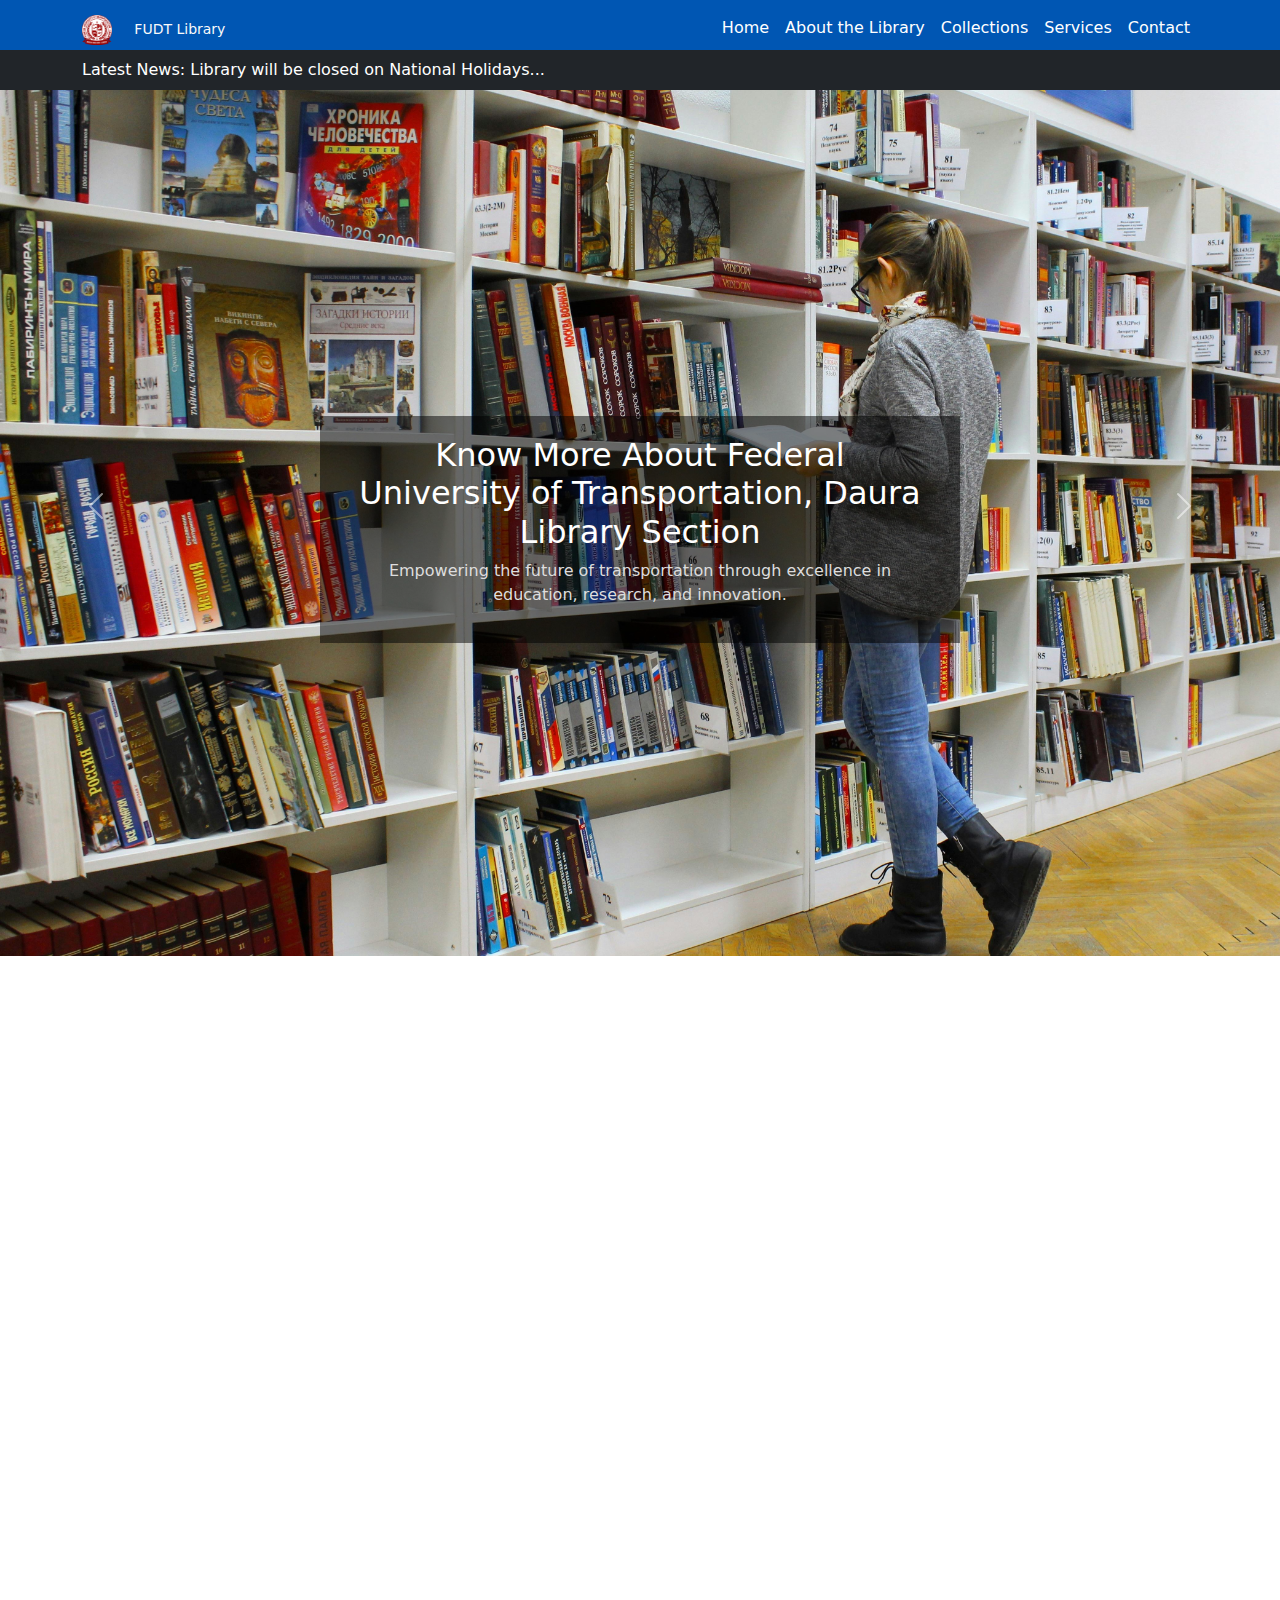
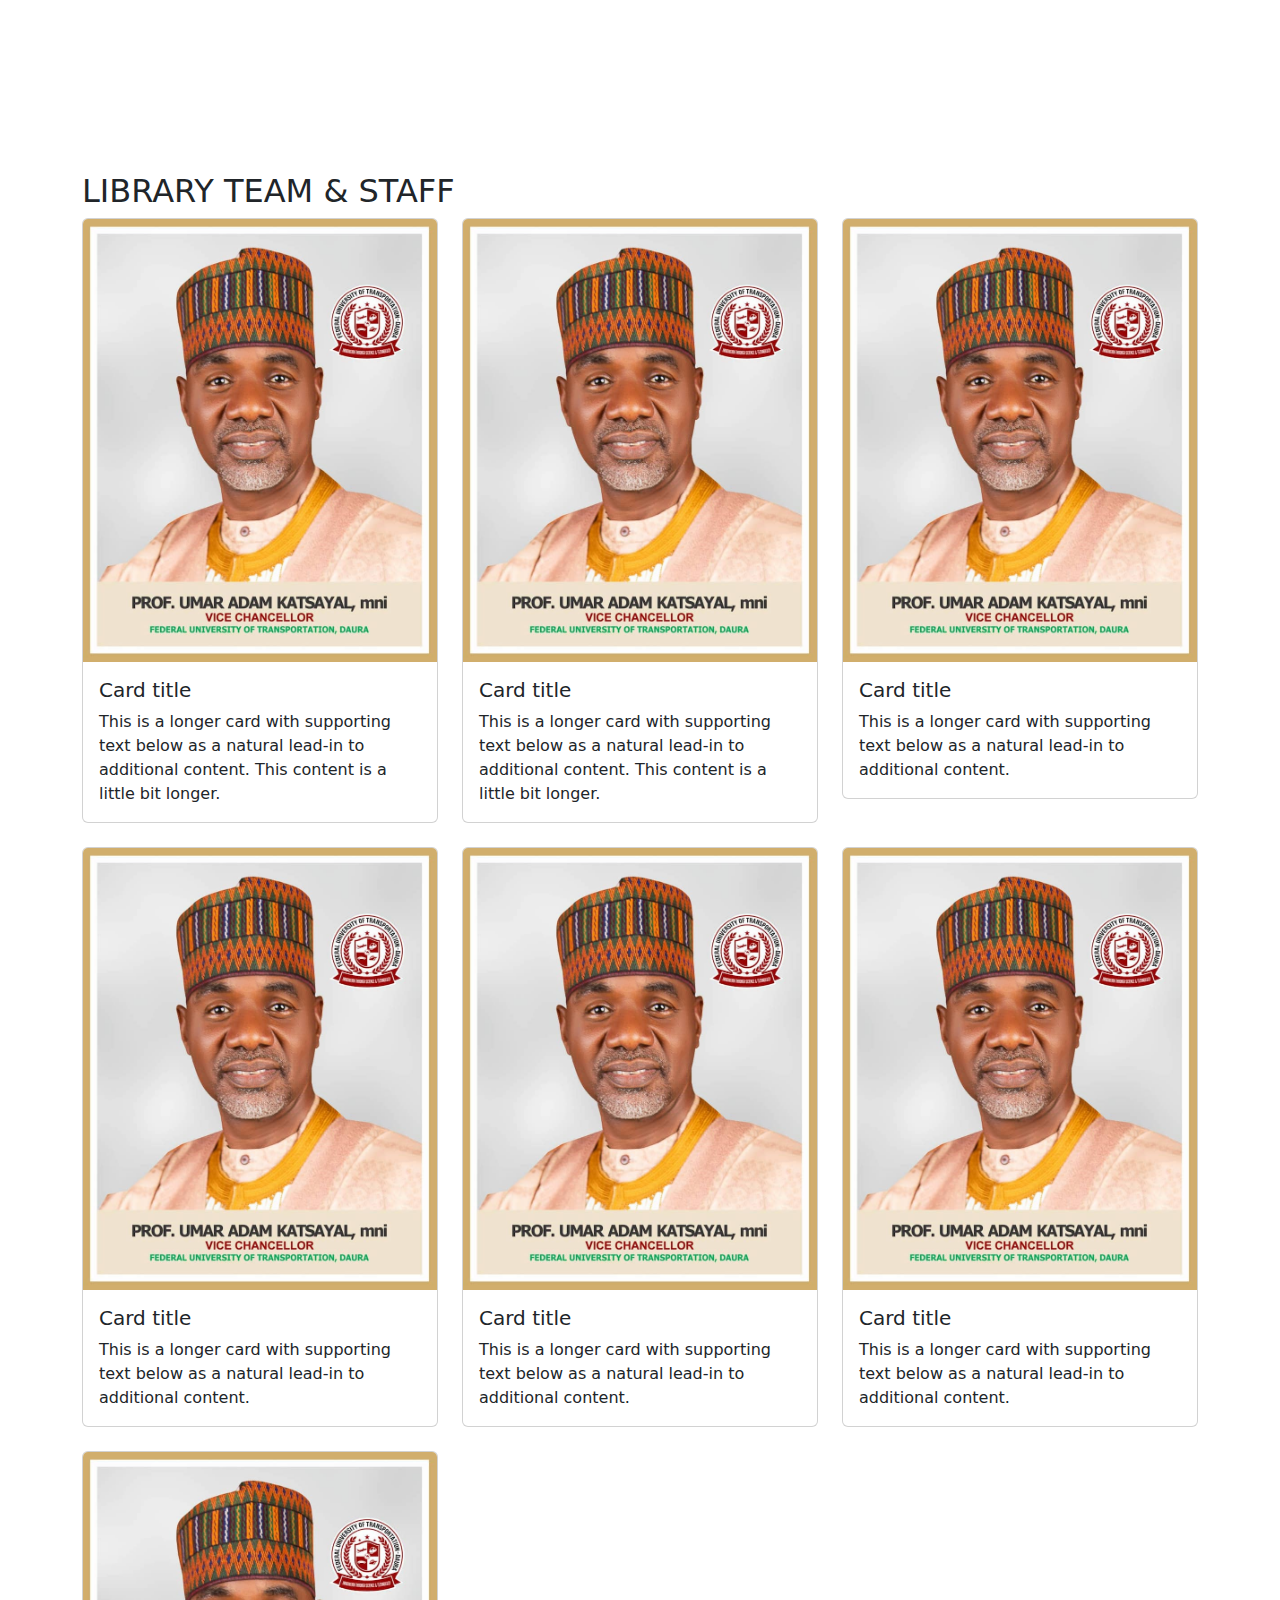
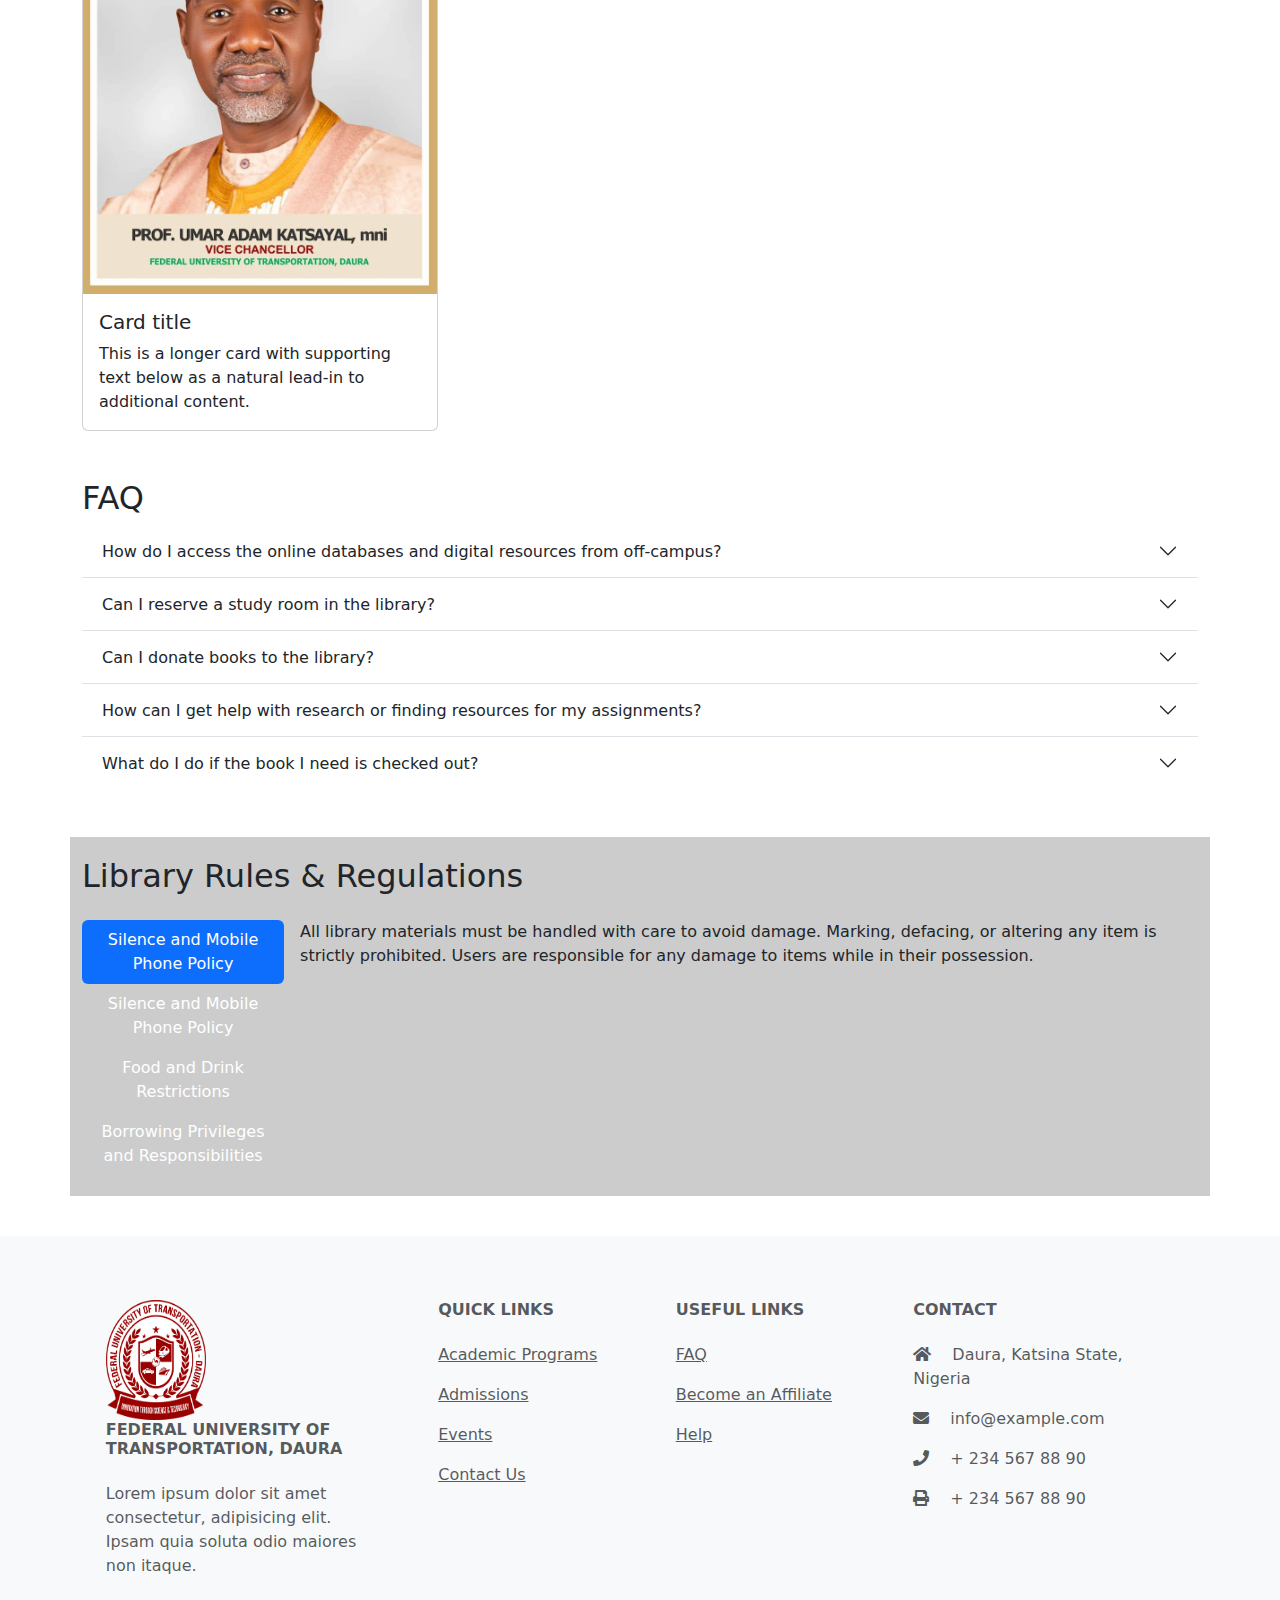
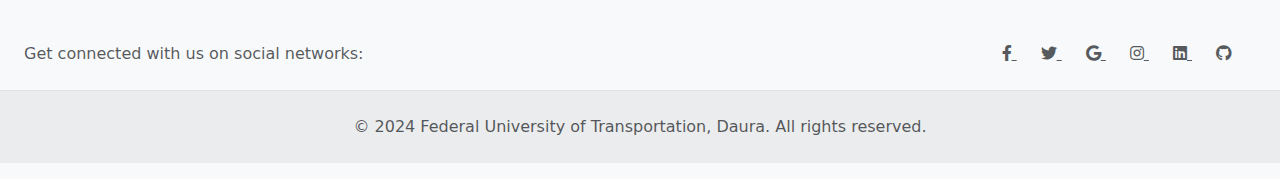
<file: about.html>
<!DOCTYPE html>
<html lang="en">
<head>
    <meta charset="UTF-8">
    <meta name="viewport" content="width=device-width, initial-scale=1.0">
    <link rel="icon" href="./img/FUDT-Logo-1.png">
    <title>About FUDT Library</title>
   <link rel="stylesheet" href="./css/style.css">

   <link rel="stylesheet" href="	https://cdn.jsdelivr.net/npm/bootstrap@5.3.3/dist/css/bootstrap.min.css">
   <link rel="stylesheet" href="https://cdnjs.cloudflare.com/ajax/libs/font-awesome/5.15.1/css/all.min.css">
   
</head>
<body>

    <nav class="navbar navbar-expand-lg navbar-dark fixed-top" id="mainNav">
        <div class="container">
            <div>
                <a class="navbar-brand" href="library-index.html">
                    <img src="img/FUDT-Logo-1.png" alt="FUDT Library Logo" width="30" height="30" class="d-inline-block align-text-top">
                </a>
                <small class="text-light">FUDT Library</small>
            </div>
    
            <button class="navbar-toggler" type="button" data-bs-toggle="collapse" data-bs-target="#navbarResponsive" aria-controls="navbarResponsive" aria-expanded="false" aria-label="Toggle navigation">
                <span class="navbar-toggler-icon"></span>
            </button>
            <div class="collapse navbar-collapse" id="navbarResponsive">
                <ul class="navbar-nav ms-auto">
                    <li class="nav-item"><a class="nav-link" href="index.html">Home</a></li>
                    <li class="nav-item" class="active"><a class="nav-link" href="about.html">About the Library</a></li>
                    <li class="nav-item"><a class="nav-link" href="collection.html">Collections</a></li>
                    <li class="nav-item"><a class="nav-link" href="services.html">Services</a></li>
                    <li class="nav-item"><a class="nav-link" href="contact.html">Contact</a></li>
                </ul>
            </div>
        </div>
    </nav>
    <!-- nav end -->

    <!-- news sticker start -->
    <div class="news-ticker py-2 bg-dark text-white fixed-top">
        <div class="container">
            <div id="newsTicker" class="marquee">
                Latest News: Library will be closed on National Holidays...
            </div>
        </div>
    </div>
    
    <!--news sticker end  -->

    <!-- hero start -->

    <div id="heroCarousel" class="carousel slide" data-bs-ride="carousel">
        <div class="carousel-inner">
            <div class="carousel-item active" style="background-image: url('img/library-1.jpg');">
                <div class="carousel-container">
                    <div class="container">
                        <h2>Know More About <span>Federal University of Transportation, Daura Library Section</span></h2>
                        <p>Empowering the future of transportation through excellence in education, research, and innovation.</p>
                       
                    </div>
                </div>
            </div>
            <div class="carousel-item" style="background-image: url('img/hero-bg.jpg');">
                <div class="carousel-container">
                    <div class="container">
                        <h2>Explore Endless Possibilities</h2>
                        <p>Dive into a world rich with knowledge. From ancient texts to the latest publications, our collection is a gateway to new worlds, ideas, and discoveries.</p>

                    </div>
                </div>
            </div>

        </div>
        <button class="carousel-control-prev" type="button" data-bs-target="#heroCarousel" data-bs-slide="prev">
            <span class="carousel-control-prev-icon" aria-hidden="true"></span>
            <span class="visually-hidden">Previous</span>
        </button>
        <button class="carousel-control-next" type="button" data-bs-target="#heroCarousel" data-bs-slide="next">
            <span class="carousel-control-next-icon" aria-hidden="true"></span>
            <span class="visually-hidden">Next</span>
        </button>
    </div>
<!-- hero end -->


<!-- brief about library  start -->


<section id="aboutSection" style="height: auto;  opacity: 0; transition: opacity 2s;" class="container my-5 mb-5">
  <div class="row align-items-center">

      <div class="col-lg-6 mb-4 mb-lg-0">
          <h2>  About Our Library!</h2>
          <h3>Mission and Vision</h3>
          <p class="about-text">
            At the Federal University of Transportation, Daura Library, our mission is to empower our community through unrestricted access to a vast array of information resources, fostering an environment of learning, discovery, and innovation. We envision being a cornerstone of academic excellence, supporting the University's dedication to the advancement of knowledge in the field of transportation and beyond.
            </p>
          
      </div>

      <div class="col-lg-6 mb-4 mb-lg-0">
          <img src="img/Federal-University-of-Transportation-Daura-FUTD.jpg" alt="About Us" class="img-fluid about-img">
      </div>
      
  </div>
</section>
<!-- brief about librry end -->

<!-- history section library start -->

<section id="historySection" style="height: auto; opacity: 0; transition: opacity 2s;" class="container my-5 mb-5">
<div class="row align-items-center">
    <div class="col-lg-6 mb-4 mb-lg-0">
        <h2>History</h2>
        <p class="history-text">
            Founded alongside the Federal University of Transportation, Daura, our library has grown from a modest collection to a vast repository of knowledge. Over the years, we have continuously evolved, embracing technological advancements to enhance access and learning for our community.
        </p>
    </div>

    <div class="col-lg-6 mb-4 mb-lg-0">
        <h2>Collection</h2>
        <p class="collection-text">
            Our collections encompass a wide range of materials, including books, journals, e-resources, special collections, and archives specific to the study of transportation, engineering, technology, and related fields. We are committed to expanding our collections to meet the changing needs of our academic community.
        </p>
    </div>

    <div class="col-lg-6 mb-4 mb-lg-0">
        <h2>Facilities & Space</h2>
        <p class="facilities-text">
            The library offers a variety of spaces designed to suit different study needs, including quiet study areas, group workspaces, and computer labs. Our facilities are equipped with the latest technology, providing access to digital resources, online databases, and research tools.
        </p>
    </div>

    <div class="col-lg-6 mb-4 mb-lg-0">
        <h2>Staff</h2>
        <p class="staff-text">
            Our dedicated staff are the backbone of the library, providing expert guidance and support to ensure that users can fully leverage our resources and services. Their commitment to fostering a welcoming and supportive environment is central to our mission.


        </p>
    </div>

</div>
</section>

<!-- history section library end -->




<div class="container my-5">
    <h2>LIBRARY TEAM & STAFF</h2>

    <div class="row row-cols-1 row-cols-md-3 g-4">
        <div class="col">
          <div class="card">
            <img src="img/fudt-vc.jpeg" class="card-img-top" alt="...">
            <div class="card-body">
              <h5 class="card-title">Card title</h5>
              <p class="card-text">This is a longer card with supporting text below as a natural lead-in to additional content. This content is a little bit longer.</p>
            </div>
          </div>
        </div>
        <div class="col">
          <div class="card">
            <img src="img/fudt-vc.jpeg" class="card-img-top" alt="...">
            <div class="card-body">
              <h5 class="card-title">Card title</h5>
              <p class="card-text">This is a longer card with supporting text below as a natural lead-in to additional content. This content is a little bit longer.</p>
            </div>
          </div>
        </div>
        <div class="col">
          <div class="card">
            <img src="img/fudt-vc.jpeg" class="card-img-top" alt="...">
            <div class="card-body">
              <h5 class="card-title">Card title</h5>
              <p class="card-text">This is a longer card with supporting text below as a natural lead-in to additional content.</p>
            </div>
          </div>
        </div>

        <div class="col">
            <div class="card">
              <img src="img/fudt-vc.jpeg" class="card-img-top" alt="...">
              <div class="card-body">
                <h5 class="card-title">Card title</h5>
                <p class="card-text">This is a longer card with supporting text below as a natural lead-in to additional content.</p>
              </div>
            </div>
          </div>

          <div class="col">
            <div class="card">
              <img src="img/fudt-vc.jpeg" class="card-img-top" alt="...">
              <div class="card-body">
                <h5 class="card-title">Card title</h5>
                <p class="card-text">This is a longer card with supporting text below as a natural lead-in to additional content.</p>
              </div>
            </div>
          </div>

          <div class="col">
            <div class="card">
              <img src="img/fudt-vc.jpeg" class="card-img-top" alt="...">
              <div class="card-body">
                <h5 class="card-title">Card title</h5>
                <p class="card-text">This is a longer card with supporting text below as a natural lead-in to additional content.</p>
              </div>
            </div>
          </div>

          <div class="col">
            <div class="card">
              <img src="img/fudt-vc.jpeg" class="card-img-top" alt="...">
              <div class="card-body">
                <h5 class="card-title">Card title</h5>
                <p class="card-text">This is a longer card with supporting text below as a natural lead-in to additional content.</p>
              </div>
            </div>
          </div>

        
        </div>
      </div>

</div>



<!-- FAQ -->

<div class="container">
    <h2>FAQ</h2>
     <div class="accordion accordion-flush" id="accordionFlushExample" class="mt-5 mb-4">
         <div class="accordion-item">
           <h2 class="accordion-header" id="flush-headingOne">
             <button class="accordion-button collapsed" type="button" data-bs-toggle="collapse" data-bs-target="#flush-collapseOne" aria-expanded="false" aria-controls="flush-collapseOne">
               How do I access the online databases and digital resources from off-campus?
             </button>
           </h2>
           <div id="flush-collapseOne" class="accordion-collapse collapse" aria-labelledby="flush-headingOne" data-bs-parent="#accordionFlushExample">
             <div class="accordion-body">
               You can access our online databases and digital resources from off-campus by logging in through the library website with your university credentials. If you encounter any issues, please contact the library's help desk for assistance.
 
             </div>
           </div>
         </div>
         <div class="accordion-item">
           <h2 class="accordion-header" id="flush-headingTwo">
             <button class="accordion-button collapsed" type="button" data-bs-toggle="collapse" data-bs-target="#flush-collapseTwo" aria-expanded="false" aria-controls="flush-collapseTwo">
               Can I reserve a study room in the library?
             </button>
           </h2>
           <div id="flush-collapseTwo" class="accordion-collapse collapse" aria-labelledby="flush-headingTwo" data-bs-parent="#accordionFlushExample">
             <div class="accordion-body">
               Yes, study rooms can be reserved by students, faculty, and staff of the university. Reservations can be made online through our library reservation system. Please refer to our website for details on the reservation process and usage policies.
 
             </div>
           </div>
         </div>
 
         <div class="accordion-item">
           <h2 class="accordion-header" id="flush-headingTwo">
             <button class="accordion-button collapsed" type="button" data-bs-toggle="collapse" data-bs-target="#flush-collapseTwo" aria-expanded="false" aria-controls="flush-collapseTwo">
               Can I donate books to the library?
             </button>
           </h2>
           <div id="flush-collapseTwo" class="accordion-collapse collapse" aria-labelledby="flush-headingTwo" data-bs-parent="#accordionFlushExample">
             <div class="accordion-body">
               The library welcomes donations of books and other materials that enhance our collection and support the university's academic programs. Please contact the library to discuss potential donations. We review all offers to ensure they align with our collection development policy and the needs of our users.
 
             </div>
           </div>
         </div>
 
 
         <div class="accordion-item">
           <h2 class="accordion-header" id="flush-headingTwo">
             <button class="accordion-button collapsed" type="button" data-bs-toggle="collapse" data-bs-target="#flush-collapseTwo" aria-expanded="false" aria-controls="flush-collapseTwo">
               How can I get help with research or finding resources for my assignments?
             </button>
           </h2>
           <div id="flush-collapseTwo" class="accordion-collapse collapse" aria-labelledby="flush-headingTwo" data-bs-parent="#accordionFlushExample">
             <div class="accordion-body">
               Our library staff offers research assistance and can help you find resources for your assignments. You can get help in person at the library, via email, or through our online chat service. Additionally, we offer workshops on research skills and information literacy throughout the academic year.
 
             </div>
           </div>
         </div>
 
 
         <div class="accordion-item">
           <h2 class="accordion-header" id="flush-headingThree">
             <button class="accordion-button collapsed" type="button" data-bs-toggle="collapse" data-bs-target="#flush-collapseThree" aria-expanded="false" aria-controls="flush-collapseThree">
               What do I do if the book I need is checked out?
 
 
             </button>
           </h2>
           <div id="flush-collapseThree" class="accordion-collapse collapse" aria-labelledby="flush-headingThree" data-bs-parent="#accordionFlushExample">
             <div class="accordion-body">
               If the book you need is currently checked out, you can place a hold on it through our catalog or request it through our interlibrary loan service. You will be notified when the book is available for pickup.
 
             </div>
           </div>
         </div>
       </div>
 </div>
 <!-- FAQ end -->

<!-- rules and regulations start -->
<div class="container rules-section mt-5">
    <h2 class="mb-4">Library Rules & Regulations</h2>
    <div class="d-flex align-items-start">
        <div class="nav flex-column nav-pills me-3" id="v-pills-tab" role="tablist" aria-orientation="vertical">
          <button class="nav-link active" id="v-pills-home-tab" data-bs-toggle="pill" data-bs-target="#v-pills-home" type="button" role="tab" aria-controls="v-pills-home" aria-selected="true">Silence and Mobile Phone Policy</button>
          <button class="nav-link" id="v-pills-profile-tab" data-bs-toggle="pill" data-bs-target="#v-pills-profile" type="button" role="tab" aria-controls="v-pills-profile" aria-selected="false"> Silence and Mobile Phone Policy</button>
          <button class="nav-link" id="v-pills-messages-tab" data-bs-toggle="pill" data-bs-target="#v-pills-messages" type="button" role="tab" aria-controls="v-pills-messages" aria-selected="false">Food and Drink Restrictions</button>
          <button class="nav-link" id="v-pills-settings-tab" data-bs-toggle="pill" data-bs-target="#v-pills-settings" type="button" role="tab" aria-controls="v-pills-settings" aria-selected="false">Borrowing Privileges and Responsibilities</button>
        </div>
        <div class="tab-content" id="v-pills-tabContent">
          <div class="tab-pane fade show active" id="v-pills-home" role="tabpanel" aria-labelledby="v-pills-home-tab">
            All library materials must be handled with care to avoid damage. Marking, defacing, or altering any item is strictly prohibited. Users are responsible for any damage to items while in their possession.
          </div>
          <div class="tab-pane fade" id="v-pills-profile" role="tabpanel" aria-labelledby="v-pills-profile-tab">
            Silence must be observed in designated study areas to maintain a conducive study environment. Mobile phones should be set to silent mode within the library premises. Calls should be taken outside of the library to avoid disturbing others.

          </div>
          <div class="tab-pane fade" id="v-pills-messages" role="tabpanel" aria-labelledby="v-pills-messages-tab">
            Food is not allowed in the library to prevent pests and protect library materials and equipment. Drinks may be permitted in sealed containers, but users are asked to be cautious and report any spills immediately.

          </div>
          <div class="tab-pane fade" id="v-pills-settings" role="tabpanel" aria-labelledby="v-pills-settings-tab">
            All borrowed materials must be returned on or before the due date. Late returns are subject to fines, and users with overdue materials may have their borrowing privileges suspended. It is the borrower's responsibility to renew or return items to maintain their account in good standing.
          </div>
        </div>
      </div>
</div>


<!-- rules and regulations end -->


<!-- Footer -->
<footer class="text-center text-lg-start bg-light text-muted py-3 ">

  
    <!-- Section: Links  -->
    <section class="">
      <div class="container text-center text-md-start mt-5">
        <!-- Grid row -->
        <div class="row mt-3">
          <!-- Grid column -->
          <div class="col-md-3 col-lg-4 col-xl-3 mx-auto mb-4">
            <!-- Content -->
            <h6 class="text-uppercase fw-bold mb-4">
              <img src="img/FUDT-Logo-1.png" width="100" height="120"  alt="logo">
              <br> Federal University of Transportation, Daura
            </h6>
            <p>
             Lorem ipsum dolor sit amet consectetur, adipisicing elit. Ipsam quia soluta odio maiores non itaque.
            </p>
          </div>
          <!-- Grid column -->
  
          <!-- Grid column -->
          <div class="col-md-2 col-lg-2 col-xl-2 mx-auto mb-4">
            <!-- Links -->
            <h6 class="text-uppercase fw-bold mb-4">
              Quick Links
            </h6>
            <p>
              <a href="#!" class="text-reset">Academic Programs</a>
            </p>
            <p>
              <a href="#!" class="text-reset">Admissions</a>
            </p>
            <p>
              <a href="#!" class="text-reset">Events</a>
            </p>
            <p>
              <a href="#!" class="text-reset">Contact Us</a>
            </p>
          </div>
          <!-- Grid column -->
  
          <!-- Grid column -->
          <div class="col-md-3 col-lg-2 col-xl-2 mx-auto mb-4">
            <!-- Links -->
            <h6 class="text-uppercase fw-bold mb-4">
              Useful links
            </h6>
            <p>
              <a href="#!" class="text-reset">FAQ</a>
            </p>
            <p>
              <a href="#!" class="text-reset">Become an Affiliate</a>
            </p>
            <p>
              <a href="#!" class="text-reset">Help</a>
            </p>
          </div>
          <!-- Grid column -->
  
          <!-- Grid column -->
          <div class="col-md-4 col-lg-3 col-xl-3 mx-auto mb-md-0 mb-4">
            <!-- Links -->
            <h6 class="text-uppercase fw-bold mb-4">
              Contact
            </h6>
            <p><i class="fas fa-home me-3"></i> Daura, Katsina State, Nigeria</p>
            <p>
              <i class="fas fa-envelope me-3"></i>
              info@example.com
            </p>
            <p><i class="fas fa-phone me-3"></i> + 234 567 88 90</p>
            <p><i class="fas fa-print me-3"></i> + 234 567 88 90</p>
          </div>
          <!-- Grid column -->
        </div>
        <!-- Grid row -->
      </div>
    </section>
    <!-- Section: Links  -->
  
    <!-- Section: Text -->
    <section class="d-flex justify-content-center justify-content-lg-between p-4 border-bottom">
      <!-- Left -->
      <div class="me-5 d-none d-lg-block">
        <span>Get connected with us on social networks:</span>
      </div>
      <!-- Left -->
  
      <!-- Right -->
      <div>
        <a href="" class="me-4 text-reset">
          <i class="fab fa-facebook-f"></i>
        </a>
        <a href="" class="me-4 text-reset">
          <i class="fab fa-twitter"></i>
        </a>
        <a href="" class="me-4 text-reset">
          <i class="fab fa-google"></i>
        </a>
        <a href="" class="me-4 text-reset">
          <i class="fab fa-instagram"></i>
        </a>
        <a href="" class="me-4 text-reset">
          <i class="fab fa-linkedin"></i>
        </a>
        <a href="" class="me-4 text-reset">
          <i class="fab fa-github"></i>
        </a>
      </div>
      <!-- Right -->
    </section>
    <!-- Section: Text -->
  
    <!-- Section: Copyright -->
    <div class="text-center p-4" style="background-color: rgba(0, 0, 0, 0.05);">
      © 2024 Federal University of Transportation, Daura. All rights reserved.
    </div>
  </footer>
  <!-- Footer  End-->

  
  <script src="	https://cdn.jsdelivr.net/npm/bootstrap@5.3.3/dist/js/bootstrap.bundle.min.js"></script>
<script src="./js/script.js"></script>
</body>
</html>
</file>
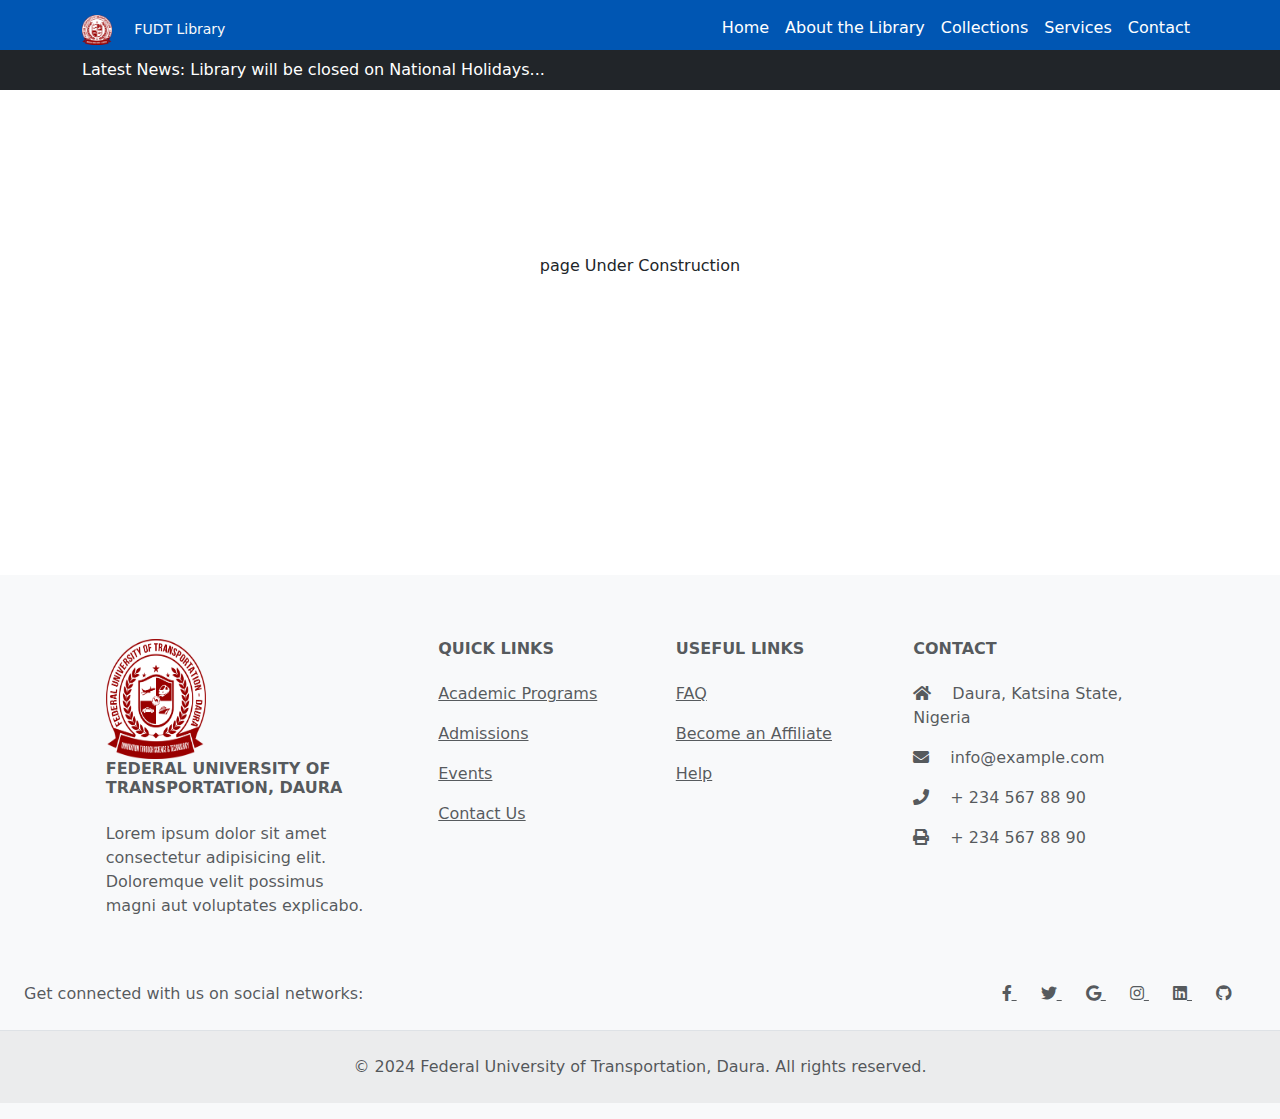
<file: collection.html>
<!DOCTYPE html>
<html lang="en">
<head>
    <meta charset="UTF-8">
    <meta name="viewport" content="width=device-width, initial-scale=1.0">
    <link rel="icon" href="./img/FUDT-Logo-1.png">
    <title>Collections FUDT Library</title>
   <link rel="stylesheet" href="./css/style.css">


   <link rel="stylesheet" href="	https://cdn.jsdelivr.net/npm/bootstrap@5.3.3/dist/css/bootstrap.min.css">
   <link rel="stylesheet" href="https://cdnjs.cloudflare.com/ajax/libs/font-awesome/5.15.1/css/all.min.css">

</head>
<body>

    <nav class="navbar navbar-expand-lg navbar-dark fixed-top" id="mainNav">
        <div class="container">
            <div>
                <a class="navbar-brand" href="library-index.html">
                    <img src="img/FUDT-Logo-1.png" alt="FUDT Library Logo" width="30" height="30" class="d-inline-block align-text-top">
                </a>
                <small class="text-light">FUDT Library</small>
            </div>
    
            <button class="navbar-toggler" type="button" data-bs-toggle="collapse" data-bs-target="#navbarResponsive" aria-controls="navbarResponsive" aria-expanded="false" aria-label="Toggle navigation">
                <span class="navbar-toggler-icon"></span>
            </button>
            <div class="collapse navbar-collapse" id="navbarResponsive">
                <ul class="navbar-nav ms-auto">
                    <li class="nav-item"><a class="nav-link" href="index.html">Home</a></li>
                    <li class="nav-item"><a class="nav-link" href="about.html">About the Library</a></li>
                    <li class="nav-item" class="active"><a class="nav-link" href="collection.html">Collections</a></li>
                    <li class="nav-item"><a class="nav-link" href="services.html">Services</a></li>
                    <li class="nav-item"><a class="nav-link" href="contact.html">Contact</a></li>
                </ul>
            </div>
        </div>
    </nav>
    <!-- nav end -->

    <!-- news sticker start -->
    <div class="news-ticker py-2 bg-dark text-white fixed-top">
        <div class="container">
            <div id="newsTicker" class="marquee">
                Latest News: Library will be closed on National Holidays...
            </div>
        </div>
    </div>
    
    <!--news sticker end  -->

    <!-- hero start -->

    <!-- <div id="heroCarousel" class="carousel slide" data-bs-ride="carousel">
        <div class="carousel-inner">
            <div class="carousel-item active" style="background-image: url('img/library-1.jpg');">
                <div class="carousel-container">
                    <div class="container">
                        <h2>Know More About <span>Federal University of Transportation, Daura Library Section</span></h2>
                        <p>Empowering the future of transportation through excellence in education, research, and innovation.</p>
                       
                    </div>
                </div>
            </div>
            <div class="carousel-item" style="background-image: url('img/hero-bg.jpg');">
                <div class="carousel-container">
                    <div class="container">
                        <h2>Explore Endless Possibilities</h2>
                        <p>Dive into a world rich with knowledge. From ancient texts to the latest publications, our collection is a gateway to new worlds, ideas, and discoveries.</p>

                    </div>
                </div>
            </div>

        </div>
        <button class="carousel-control-prev" type="button" data-bs-target="#heroCarousel" data-bs-slide="prev">
            <span class="carousel-control-prev-icon" aria-hidden="true"></span>
            <span class="visually-hidden">Previous</span>
        </button>
        <button class="carousel-control-next" type="button" data-bs-target="#heroCarousel" data-bs-slide="next">
            <span class="carousel-control-next-icon" aria-hidden="true"></span>
            <span class="visually-hidden">Next</span>
        </button>
    </div>
<!-- hero end -->


<!-- brief about library  start -->

<!-- 
<section id="aboutSection" style="height: auto;  opacity: 0; transition: opacity 2s;" class="container my-5 mb-5">
  <div class="row align-items-center">

      <div class="col-lg-6 mb-4 mb-lg-0">
          <h2>  About Our Library!</h2>
          <h3>Mission and Vision</h3>
          <p class="about-text">
            At the Federal University of Transportation, Daura Library, our mission is to empower our community through unrestricted access to a vast array of information resources, fostering an environment of learning, discovery, and innovation. We envision being a cornerstone of academic excellence, supporting the University's dedication to the advancement of knowledge in the field of transportation and beyond.
            </p>
          
      </div>

      <div class="col-lg-6 mb-4 mb-lg-0">
          <img src="img/Federal-University-of-Transportation-Daura-FUTD.jpg" alt="About Us" class="img-fluid about-img">
      </div>
      
  </div>
</section>
<!-- brief about librry end -->

<!-- history section library start -->
<!-- 
<section id="historySection" style="height: auto; opacity: 0; transition: opacity 2s;" class="container my-5 mb-5">
<div class="row align-items-center">
    <div class="col-lg-6 mb-4 mb-lg-0">
        <h2>History</h2>
        <p class="history-text">
            Founded alongside the Federal University of Transportation, Daura, our library has grown from a modest collection to a vast repository of knowledge. Over the years, we have continuously evolved, embracing technological advancements to enhance access and learning for our community.
        </p>
    </div>

    <div class="col-lg-6 mb-4 mb-lg-0">
        <h2>Collection</h2>
        <p class="collection-text">
            Our collections encompass a wide range of materials, including books, journals, e-resources, special collections, and archives specific to the study of transportation, engineering, technology, and related fields. We are committed to expanding our collections to meet the changing needs of our academic community.
        </p>
    </div>

    <div class="col-lg-6 mb-4 mb-lg-0">
        <h2>Facilities & Space</h2>
        <p class="facilities-text">
            The library offers a variety of spaces designed to suit different study needs, including quiet study areas, group workspaces, and computer labs. Our facilities are equipped with the latest technology, providing access to digital resources, online databases, and research tools.
        </p>
    </div>

    <div class="col-lg-6 mb-4 mb-lg-0">
        <h2>Staff</h2>
        <p class="staff-text">
            Our dedicated staff are the backbone of the library, providing expert guidance and support to ensure that users can fully leverage our resources and services. Their commitment to fostering a welcoming and supportive environment is central to our mission.


        </p>
    </div>

</div>
</section> -->

<!-- history section library end -->



<!-- librar team and staff start -->

<!-- 
<div class="container my-5">
    <h2>LIBRARY TEAM & STAFF</h2>

    <div class="row row-cols-1 row-cols-md-3 g-4">
        <div class="col">
          <div class="card">
            <img src="img/fudt-vc.jpeg" class="card-img-top" alt="...">
            <div class="card-body">
              <h5 class="card-title">Card title</h5>
              <p class="card-text">This is a longer card with supporting text below as a natural lead-in to additional content. This content is a little bit longer.</p>
            </div>
          </div>
        </div>
        <div class="col">
          <div class="card">
            <img src="img/fudt-vc.jpeg" class="card-img-top" alt="...">
            <div class="card-body">
              <h5 class="card-title">Card title</h5>
              <p class="card-text">This is a longer card with supporting text below as a natural lead-in to additional content. This content is a little bit longer.</p>
            </div>
          </div>
        </div>
        <div class="col">
          <div class="card">
            <img src="img/fudt-vc.jpeg" class="card-img-top" alt="...">
            <div class="card-body">
              <h5 class="card-title">Card title</h5>
              <p class="card-text">This is a longer card with supporting text below as a natural lead-in to additional content.</p>
            </div>
          </div>
        </div>

        <div class="col">
            <div class="card">
              <img src="img/fudt-vc.jpeg" class="card-img-top" alt="...">
              <div class="card-body">
                <h5 class="card-title">Card title</h5>
                <p class="card-text">This is a longer card with supporting text below as a natural lead-in to additional content.</p>
              </div>
            </div>
          </div>

          <div class="col">
            <div class="card">
              <img src="img/fudt-vc.jpeg" class="card-img-top" alt="...">
              <div class="card-body">
                <h5 class="card-title">Card title</h5>
                <p class="card-text">This is a longer card with supporting text below as a natural lead-in to additional content.</p>
              </div>
            </div>
          </div>

          <div class="col">
            <div class="card">
              <img src="img/fudt-vc.jpeg" class="card-img-top" alt="...">
              <div class="card-body">
                <h5 class="card-title">Card title</h5>
                <p class="card-text">This is a longer card with supporting text below as a natural lead-in to additional content.</p>
              </div>
            </div>
          </div>

          <div class="col">
            <div class="card">
              <img src="img/fudt-vc.jpeg" class="card-img-top" alt="...">
              <div class="card-body">
                <h5 class="card-title">Card title</h5>
                <p class="card-text">This is a longer card with supporting text below as a natural lead-in to additional content.</p>
              </div>
            </div>
          </div>

        
        </div>
      </div>

</div> --> 

<!-- library team and staff end -->



<!-- FAQ -->
<!-- 
<div class="container">
    <h2>FAQ</h2>
     <div class="accordion accordion-flush" id="accordionFlushExample" class="mt-5 mb-4">
         <div class="accordion-item">
           <h2 class="accordion-header" id="flush-headingOne">
             <button class="accordion-button collapsed" type="button" data-bs-toggle="collapse" data-bs-target="#flush-collapseOne" aria-expanded="false" aria-controls="flush-collapseOne">
               How do I access the online databases and digital resources from off-campus?
             </button>
           </h2>
           <div id="flush-collapseOne" class="accordion-collapse collapse" aria-labelledby="flush-headingOne" data-bs-parent="#accordionFlushExample">
             <div class="accordion-body">
               You can access our online databases and digital resources from off-campus by logging in through the library website with your university credentials. If you encounter any issues, please contact the library's help desk for assistance.
 
             </div>
           </div>
         </div>
         <div class="accordion-item">
           <h2 class="accordion-header" id="flush-headingTwo">
             <button class="accordion-button collapsed" type="button" data-bs-toggle="collapse" data-bs-target="#flush-collapseTwo" aria-expanded="false" aria-controls="flush-collapseTwo">
               Can I reserve a study room in the library?
             </button>
           </h2>
           <div id="flush-collapseTwo" class="accordion-collapse collapse" aria-labelledby="flush-headingTwo" data-bs-parent="#accordionFlushExample">
             <div class="accordion-body">
               Yes, study rooms can be reserved by students, faculty, and staff of the university. Reservations can be made online through our library reservation system. Please refer to our website for details on the reservation process and usage policies.
 
             </div>
           </div>
         </div>
 
         <div class="accordion-item">
           <h2 class="accordion-header" id="flush-headingTwo">
             <button class="accordion-button collapsed" type="button" data-bs-toggle="collapse" data-bs-target="#flush-collapseTwo" aria-expanded="false" aria-controls="flush-collapseTwo">
               Can I donate books to the library?
             </button>
           </h2>
           <div id="flush-collapseTwo" class="accordion-collapse collapse" aria-labelledby="flush-headingTwo" data-bs-parent="#accordionFlushExample">
             <div class="accordion-body">
               The library welcomes donations of books and other materials that enhance our collection and support the university's academic programs. Please contact the library to discuss potential donations. We review all offers to ensure they align with our collection development policy and the needs of our users.
 
             </div>
           </div>
         </div>
 
 
         <div class="accordion-item">
           <h2 class="accordion-header" id="flush-headingTwo">
             <button class="accordion-button collapsed" type="button" data-bs-toggle="collapse" data-bs-target="#flush-collapseTwo" aria-expanded="false" aria-controls="flush-collapseTwo">
               How can I get help with research or finding resources for my assignments?
             </button>
           </h2>
           <div id="flush-collapseTwo" class="accordion-collapse collapse" aria-labelledby="flush-headingTwo" data-bs-parent="#accordionFlushExample">
             <div class="accordion-body">
               Our library staff offers research assistance and can help you find resources for your assignments. You can get help in person at the library, via email, or through our online chat service. Additionally, we offer workshops on research skills and information literacy throughout the academic year.
 
             </div>
           </div>
         </div>
 
 
         <div class="accordion-item">
           <h2 class="accordion-header" id="flush-headingThree">
             <button class="accordion-button collapsed" type="button" data-bs-toggle="collapse" data-bs-target="#flush-collapseThree" aria-expanded="false" aria-controls="flush-collapseThree">
               What do I do if the book I need is checked out?
 
 
             </button>
           </h2>
           <div id="flush-collapseThree" class="accordion-collapse collapse" aria-labelledby="flush-headingThree" data-bs-parent="#accordionFlushExample">
             <div class="accordion-body">
               If the book you need is currently checked out, you can place a hold on it through our catalog or request it through our interlibrary loan service. You will be notified when the book is available for pickup.
 
             </div>
           </div>
         </div>
       </div>
 </div>
 <!-- FAQ end -->

<!-- rules and regulations start -->

<!-- 
<div class="container rules-section mt-5">
    <h2 class="mb-4">Library Rules & Regulations</h2>
    <div class="d-flex align-items-start">
        <div class="nav flex-column nav-pills me-3" id="v-pills-tab" role="tablist" aria-orientation="vertical">
          <button class="nav-link active" id="v-pills-home-tab" data-bs-toggle="pill" data-bs-target="#v-pills-home" type="button" role="tab" aria-controls="v-pills-home" aria-selected="true">Silence and Mobile Phone Policy</button>
          <button class="nav-link" id="v-pills-profile-tab" data-bs-toggle="pill" data-bs-target="#v-pills-profile" type="button" role="tab" aria-controls="v-pills-profile" aria-selected="false"> Silence and Mobile Phone Policy</button>
          <button class="nav-link" id="v-pills-messages-tab" data-bs-toggle="pill" data-bs-target="#v-pills-messages" type="button" role="tab" aria-controls="v-pills-messages" aria-selected="false">Food and Drink Restrictions</button>
          <button class="nav-link" id="v-pills-settings-tab" data-bs-toggle="pill" data-bs-target="#v-pills-settings" type="button" role="tab" aria-controls="v-pills-settings" aria-selected="false">Borrowing Privileges and Responsibilities</button>
        </div>
        <div class="tab-content" id="v-pills-tabContent">
          <div class="tab-pane fade show active" id="v-pills-home" role="tabpanel" aria-labelledby="v-pills-home-tab">
            All library materials must be handled with care to avoid damage. Marking, defacing, or altering any item is strictly prohibited. Users are responsible for any damage to items while in their possession.
          </div>
          <div class="tab-pane fade" id="v-pills-profile" role="tabpanel" aria-labelledby="v-pills-profile-tab">
            Silence must be observed in designated study areas to maintain a conducive study environment. Mobile phones should be set to silent mode within the library premises. Calls should be taken outside of the library to avoid disturbing others.

          </div>
          <div class="tab-pane fade" id="v-pills-messages" role="tabpanel" aria-labelledby="v-pills-messages-tab">
            Food is not allowed in the library to prevent pests and protect library materials and equipment. Drinks may be permitted in sealed containers, but users are asked to be cautious and report any spills immediately.

          </div>
          <div class="tab-pane fade" id="v-pills-settings" role="tabpanel" aria-labelledby="v-pills-settings-tab">
            All borrowed materials must be returned on or before the due date. Late returns are subject to fines, and users with overdue materials may have their borrowing privileges suspended. It is the borrower's responsibility to renew or return items to maintain their account in good standing.
          </div>
        </div>
      </div>
</div> --> 
 

<!-- rules and regulations end -->

<h1 style="text-align: center; font-size: 100%; margin-top: 200px; margin-bottom: 300px;">page Under Construction</h1>


<!-- Footer -->
<footer class="text-center text-lg-start bg-light text-muted py-3 ">

  
    <!-- Section: Links  -->
    <section class="">
      <div class="container text-center text-md-start mt-5">
        <!-- Grid row -->
        <div class="row mt-3">
          <!-- Grid column -->
          <div class="col-md-3 col-lg-4 col-xl-3 mx-auto mb-4">
            <!-- Content -->
            <h6 class="text-uppercase fw-bold mb-4">
              <img src="img/FUDT-Logo-1.png" width="100" height="120"  alt="logo">
              <br> Federal University of Transportation, Daura
            </h6>
            <p>
Lorem ipsum dolor sit amet consectetur adipisicing elit. Doloremque velit possimus magni aut voluptates explicabo.
            </p>
          </div>
          <!-- Grid column -->
  
          <!-- Grid column -->
          <div class="col-md-2 col-lg-2 col-xl-2 mx-auto mb-4">
            <!-- Links -->
            <h6 class="text-uppercase fw-bold mb-4">
              Quick Links
            </h6>
            <p>
              <a href="#!" class="text-reset">Academic Programs</a>
            </p>
            <p>
              <a href="#!" class="text-reset">Admissions</a>
            </p>
            <p>
              <a href="#!" class="text-reset">Events</a>
            </p>
            <p>
              <a href="#!" class="text-reset">Contact Us</a>
            </p>
          </div>
          <!-- Grid column -->
  
          <!-- Grid column -->
          <div class="col-md-3 col-lg-2 col-xl-2 mx-auto mb-4">
            <!-- Links -->
            <h6 class="text-uppercase fw-bold mb-4">
              Useful links
            </h6>
            <p>
              <a href="#!" class="text-reset">FAQ</a>
            </p>
            <p>
              <a href="#!" class="text-reset">Become an Affiliate</a>
            </p>
            <p>
              <a href="#!" class="text-reset">Help</a>
            </p>
          </div>
          <!-- Grid column -->
  
          <!-- Grid column -->
          <div class="col-md-4 col-lg-3 col-xl-3 mx-auto mb-md-0 mb-4">
            <!-- Links -->
            <h6 class="text-uppercase fw-bold mb-4">
              Contact
            </h6>
            <p><i class="fas fa-home me-3"></i> Daura, Katsina State, Nigeria</p>
            <p>
              <i class="fas fa-envelope me-3"></i>
              info@example.com
            </p>
            <p><i class="fas fa-phone me-3"></i> + 234 567 88 90</p>
            <p><i class="fas fa-print me-3"></i> + 234 567 88 90</p>
          </div>
          <!-- Grid column -->
        </div>
        <!-- Grid row -->
      </div>
    </section>
    <!-- Section: Links  -->
  
    <!-- Section: Text -->
    <section class="d-flex justify-content-center justify-content-lg-between p-4 border-bottom">
      <!-- Left -->
      <div class="me-5 d-none d-lg-block">
        <span>Get connected with us on social networks:</span>
      </div>
      <!-- Left -->
  
      <!-- Right -->
      <div>
        <a href="" class="me-4 text-reset">
          <i class="fab fa-facebook-f"></i>
        </a>
        <a href="" class="me-4 text-reset">
          <i class="fab fa-twitter"></i>
        </a>
        <a href="" class="me-4 text-reset">
          <i class="fab fa-google"></i>
        </a>
        <a href="" class="me-4 text-reset">
          <i class="fab fa-instagram"></i>
        </a>
        <a href="" class="me-4 text-reset">
          <i class="fab fa-linkedin"></i>
        </a>
        <a href="" class="me-4 text-reset">
          <i class="fab fa-github"></i>
        </a>
      </div>
      <!-- Right -->
    </section>
    <!-- Section: Text -->
  
    <!-- Section: Copyright -->
    <div class="text-center p-4" style="background-color: rgba(0, 0, 0, 0.05);">
      © 2024 Federal University of Transportation, Daura. All rights reserved.
    </div>
  </footer>
  <!-- Footer  End-->

  <script src="	https://cdn.jsdelivr.net/npm/bootstrap@5.3.3/dist/js/bootstrap.bundle.min.js"></script>
<script src="./js/script.js"></script>
</body>
</html>
</file>
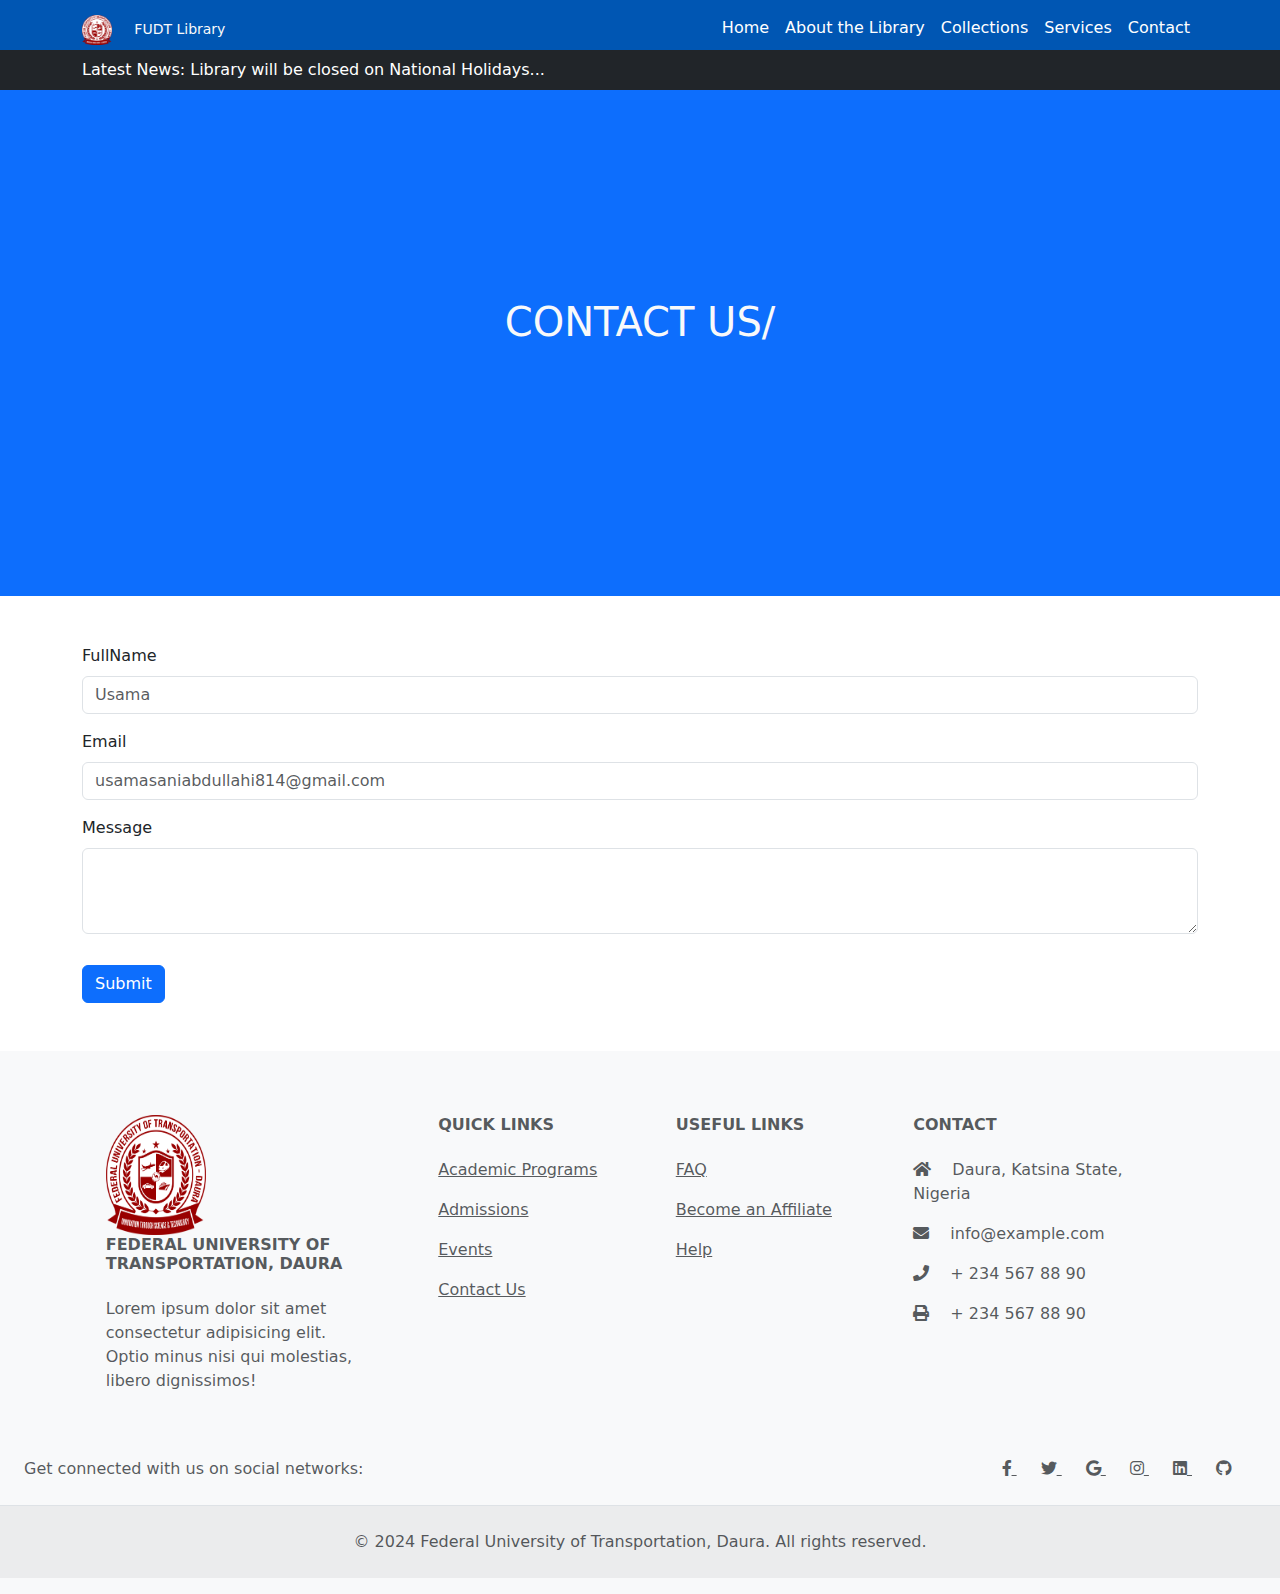
<file: contact.html>
<!DOCTYPE html>
<html lang="en">
<head>
    <meta charset="UTF-8">
    <meta name="viewport" content="width=device-width, initial-scale=1.0">
    <link rel="icon" href="./img/FUDT-Logo-1.png">
    <title>Contact FUDT Library</title>
   <link rel="stylesheet" href="./css/style.css">

  
   <link rel="stylesheet" href="	https://cdn.jsdelivr.net/npm/bootstrap@5.3.3/dist/css/bootstrap.min.css">
   <link rel="stylesheet" href="https://cdnjs.cloudflare.com/ajax/libs/font-awesome/5.15.1/css/all.min.css">
  
</head>
<body>

    <nav class="navbar navbar-expand-lg navbar-dark fixed-top" id="mainNav">
        <div class="container">
            <div>
                <a class="navbar-brand" href="library-index.html">
                    <img src="img/FUDT-Logo-1.png" alt="FUDT Library Logo" width="30" height="30" class="d-inline-block align-text-top">
                </a>
                <small class="text-light">FUDT Library</small>
            </div>
    
            <button class="navbar-toggler" type="button" data-bs-toggle="collapse" data-bs-target="#navbarResponsive" aria-controls="navbarResponsive" aria-expanded="false" aria-label="Toggle navigation">
                <span class="navbar-toggler-icon"></span>
            </button>
            <div class="collapse navbar-collapse" id="navbarResponsive">
                <ul class="navbar-nav ms-auto">
                    <li class="nav-item"><a class="nav-link" href="index.html">Home</a></li>
                    <li class="nav-item"><a class="nav-link" href="about.html">About the Library</a></li>
                    <li class="nav-item"><a class="nav-link" href="collection.html">Collections</a></li>
                    <li class="nav-item"><a class="nav-link" href="services.html">Services</a></li>
                    <li class="nav-item" class="active"><a class="nav-link" href="contact.html">Contact</a></li>
                </ul>
            </div>
        </div>
    </nav>
    <!-- nav end -->

    <!-- news sticker start -->
    <div class="news-ticker py-2 bg-dark text-white fixed-top">
        <div class="container">
            <div id="newsTicker" class="marquee">
                Latest News: Library will be closed on National Holidays...
            </div>
        </div>
    </div>
    
    <!--news sticker end  -->

    <!-- hero start -->
    <section class="bg-primary text-center text-light d-flex justify-content-center align-items-center " style="height: 60vh; width: 100%;">
        <div class="contaier">
            <h1 class="fw-4">
                CONTACT US/
            </h1>
        </div>
       
    </section>
    
<!-- hero end -->


<!-- form start -->

<form action="" class="form my-5">
    <div class="container">
        <div class="mb-3">
            <label for="fullName" class="form-label">FullName</label>
            <input type="text" class="form-control" id="fullName" placeholder="Usama ">
          </div>
          <div class="mb-3">
            <label for="email" class="form-label">Email</label>
            <input type="email" class="form-control" id="email" placeholder="usamasaniabdullahi814@gmail.com">
          </div>
          <div class="mb-3">
            <label for="Message" class="form-label">Message</label>
            <textarea class="form-control" id="Message" rows="3"></textarea>
          </div>
        <button type="submit" class="btn btn-primary">
            Submit
          </button>
        
    </div>
   
</form>

<!-- form end -->





<!-- Footer -->
<footer class="text-center text-lg-start bg-light text-muted py-3 ">

  
    <!-- Section: Links  -->
    <section class="">
      <div class="container text-center text-md-start mt-5">
        <!-- Grid row -->
        <div class="row mt-3">
          <!-- Grid column -->
          <div class="col-md-3 col-lg-4 col-xl-3 mx-auto mb-4">
            <!-- Content -->
            <h6 class="text-uppercase fw-bold mb-4">
              <img src="img/FUDT-Logo-1.png" width="100" height="120"  alt="logo">
              <br> Federal University of Transportation, Daura
            </h6>
            <p>
             Lorem ipsum dolor sit amet consectetur adipisicing elit. Optio minus nisi qui molestias, libero dignissimos!
            </p>
          </div>
          <!-- Grid column -->
  
          <!-- Grid column -->
          <div class="col-md-2 col-lg-2 col-xl-2 mx-auto mb-4">
            <!-- Links -->
            <h6 class="text-uppercase fw-bold mb-4">
              Quick Links
            </h6>
            <p>
              <a href="#!" class="text-reset">Academic Programs</a>
            </p>
            <p>
              <a href="#!" class="text-reset">Admissions</a>
            </p>
            <p>
              <a href="#!" class="text-reset">Events</a>
            </p>
            <p>
              <a href="#!" class="text-reset">Contact Us</a>
            </p>
          </div>
          <!-- Grid column -->
  
          <!-- Grid column -->
          <div class="col-md-3 col-lg-2 col-xl-2 mx-auto mb-4">
            <!-- Links -->
            <h6 class="text-uppercase fw-bold mb-4">
              Useful links
            </h6>
            <p>
              <a href="#!" class="text-reset">FAQ</a>
            </p>
            <p>
              <a href="#!" class="text-reset">Become an Affiliate</a>
            </p>
            <p>
              <a href="#!" class="text-reset">Help</a>
            </p>
          </div>
          <!-- Grid column -->
  
          <!-- Grid column -->
          <div class="col-md-4 col-lg-3 col-xl-3 mx-auto mb-md-0 mb-4">
            <!-- Links -->
            <h6 class="text-uppercase fw-bold mb-4">
              Contact
            </h6>
            <p><i class="fas fa-home me-3"></i> Daura, Katsina State, Nigeria</p>
            <p>
              <i class="fas fa-envelope me-3"></i>
              info@example.com
            </p>
            <p><i class="fas fa-phone me-3"></i> + 234 567 88 90</p>
            <p><i class="fas fa-print me-3"></i> + 234 567 88 90</p>
          </div>
          <!-- Grid column -->
        </div>
        <!-- Grid row -->
      </div>
    </section>
    <!-- Section: Links  -->
  
    <!-- Section: Text -->
    <section class="d-flex justify-content-center justify-content-lg-between p-4 border-bottom">
      <!-- Left -->
      <div class="me-5 d-none d-lg-block">
        <span>Get connected with us on social networks:</span>
      </div>
      <!-- Left -->
  
      <!-- Right -->
      <div>
        <a href="" class="me-4 text-reset">
          <i class="fab fa-facebook-f"></i>
        </a>
        <a href="" class="me-4 text-reset">
          <i class="fab fa-twitter"></i>
        </a>
        <a href="" class="me-4 text-reset">
          <i class="fab fa-google"></i>
        </a>
        <a href="" class="me-4 text-reset">
          <i class="fab fa-instagram"></i>
        </a>
        <a href="" class="me-4 text-reset">
          <i class="fab fa-linkedin"></i>
        </a>
        <a href="" class="me-4 text-reset">
          <i class="fab fa-github"></i>
        </a>
      </div>
      <!-- Right -->
    </section>
    <!-- Section: Text -->
  
    <!-- Section: Copyright -->
    <div class="text-center p-4" style="background-color: rgba(0, 0, 0, 0.05);">
      © 2024 Federal University of Transportation, Daura. All rights reserved.
    </div>
  </footer>
  <!-- Footer  End-->
  
  
  <script src="	https://cdn.jsdelivr.net/npm/bootstrap@5.3.3/dist/js/bootstrap.bundle.min.js"></script>
<script src="./js/script.js"></script>
</body>
</html>
</file>
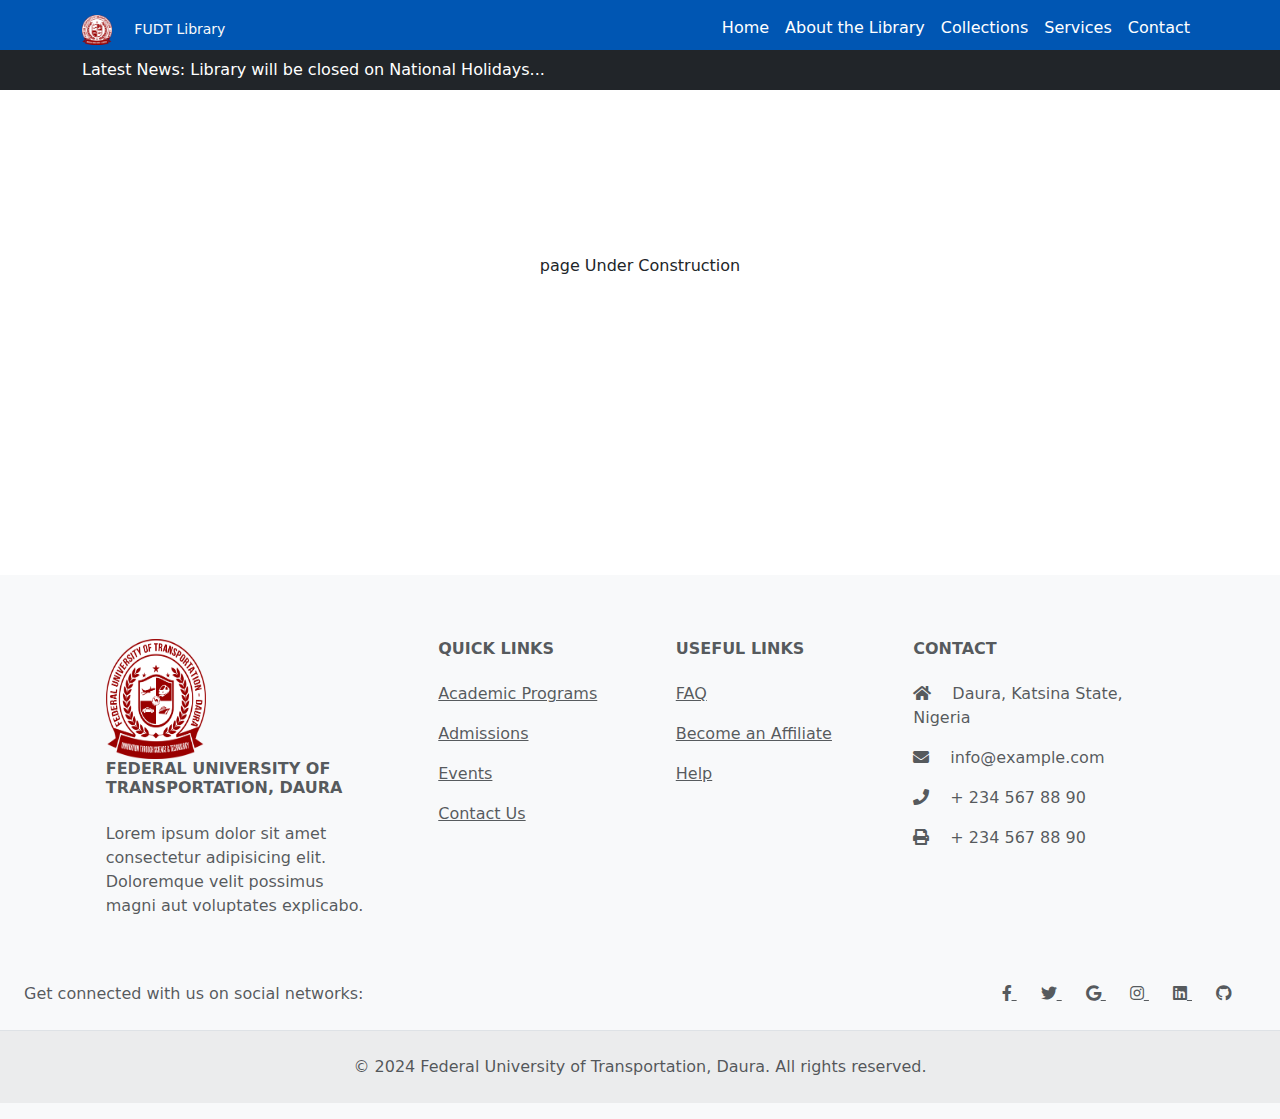
<file: services.html>
<!DOCTYPE html>
<html lang="en">
<head>
    <meta charset="UTF-8">
    <meta name="viewport" content="width=device-width, initial-scale=1.0">
    <link rel="icon" href="./img/FUDT-Logo-1.png">
    <title> FUDT Library Services</title>
   <link rel="stylesheet" href="./css/style.css">
  

   <link rel="stylesheet" href="	https://cdn.jsdelivr.net/npm/bootstrap@5.3.3/dist/css/bootstrap.min.css">
   <link rel="stylesheet" href="https://cdnjs.cloudflare.com/ajax/libs/font-awesome/5.15.1/css/all.min.css">
   
</head>
<body>

    <nav class="navbar navbar-expand-lg navbar-dark fixed-top" id="mainNav">
        <div class="container">
            <div>
                <a class="navbar-brand" href="library-index.html">
                    <img src="img/FUDT-Logo-1.png" alt="FUDT Library Logo" width="30" height="30" class="d-inline-block align-text-top">
                </a>
                <small class="text-light">FUDT Library</small>
            </div>
    
            <button class="navbar-toggler" type="button" data-bs-toggle="collapse" data-bs-target="#navbarResponsive" aria-controls="navbarResponsive" aria-expanded="false" aria-label="Toggle navigation">
                <span class="navbar-toggler-icon"></span>
            </button>
            <div class="collapse navbar-collapse" id="navbarResponsive">
                <ul class="navbar-nav ms-auto">
                    <li class="nav-item"><a class="nav-link" href="index.html">Home</a></li>
                    <li class="nav-item"><a class="nav-link" href="about.html">About the Library</a></li>
                    <li class="nav-item" ><a class="nav-link" href="collection.html">Collections</a></li>
                    <li class="nav-item" class="active"><a class="nav-link" href="services.html">Services</a></li>
                    <li class="nav-item"><a class="nav-link" href="contact.html">Contact</a></li>
                </ul>
            </div>
        </div>
    </nav>
    <!-- nav end -->

    <!-- news sticker start -->
    <div class="news-ticker py-2 bg-dark text-white fixed-top">
        <div class="container">
            <div id="newsTicker" class="marquee">
                Latest News: Library will be closed on National Holidays...
            </div>
        </div>
    </div>
    
    <!--news sticker end  -->

    <!-- hero start -->

    <!-- <div id="heroCarousel" class="carousel slide" data-bs-ride="carousel">
        <div class="carousel-inner">
            <div class="carousel-item active" style="background-image: url('img/library-1.jpg');">
                <div class="carousel-container">
                    <div class="container">
                        <h2>Know More About <span>Federal University of Transportation, Daura Library Section</span></h2>
                        <p>Empowering the future of transportation through excellence in education, research, and innovation.</p>
                       
                    </div>
                </div>
            </div>
            <div class="carousel-item" style="background-image: url('img/hero-bg.jpg');">
                <div class="carousel-container">
                    <div class="container">
                        <h2>Explore Endless Possibilities</h2>
                        <p>Dive into a world rich with knowledge. From ancient texts to the latest publications, our collection is a gateway to new worlds, ideas, and discoveries.</p>

                    </div>
                </div>
            </div>

        </div>
        <button class="carousel-control-prev" type="button" data-bs-target="#heroCarousel" data-bs-slide="prev">
            <span class="carousel-control-prev-icon" aria-hidden="true"></span>
            <span class="visually-hidden">Previous</span>
        </button>
        <button class="carousel-control-next" type="button" data-bs-target="#heroCarousel" data-bs-slide="next">
            <span class="carousel-control-next-icon" aria-hidden="true"></span>
            <span class="visually-hidden">Next</span>
        </button>
    </div>
<!-- hero end -->


<!-- brief about library  start -->

<!-- 
<section id="aboutSection" style="height: auto;  opacity: 0; transition: opacity 2s;" class="container my-5 mb-5">
  <div class="row align-items-center">

      <div class="col-lg-6 mb-4 mb-lg-0">
          <h2>  About Our Library!</h2>
          <h3>Mission and Vision</h3>
          <p class="about-text">
            At the Federal University of Transportation, Daura Library, our mission is to empower our community through unrestricted access to a vast array of information resources, fostering an environment of learning, discovery, and innovation. We envision being a cornerstone of academic excellence, supporting the University's dedication to the advancement of knowledge in the field of transportation and beyond.
            </p>
          
      </div>

      <div class="col-lg-6 mb-4 mb-lg-0">
          <img src="img/Federal-University-of-Transportation-Daura-FUTD.jpg" alt="About Us" class="img-fluid about-img">
      </div>
      
  </div>
</section>
<!-- brief about librry end -->

<!-- history section library start -->
<!-- 
<section id="historySection" style="height: auto; opacity: 0; transition: opacity 2s;" class="container my-5 mb-5">
<div class="row align-items-center">
    <div class="col-lg-6 mb-4 mb-lg-0">
        <h2>History</h2>
        <p class="history-text">
            Founded alongside the Federal University of Transportation, Daura, our library has grown from a modest collection to a vast repository of knowledge. Over the years, we have continuously evolved, embracing technological advancements to enhance access and learning for our community.
        </p>
    </div>

    <div class="col-lg-6 mb-4 mb-lg-0">
        <h2>Collection</h2>
        <p class="collection-text">
            Our collections encompass a wide range of materials, including books, journals, e-resources, special collections, and archives specific to the study of transportation, engineering, technology, and related fields. We are committed to expanding our collections to meet the changing needs of our academic community.
        </p>
    </div>

    <div class="col-lg-6 mb-4 mb-lg-0">
        <h2>Facilities & Space</h2>
        <p class="facilities-text">
            The library offers a variety of spaces designed to suit different study needs, including quiet study areas, group workspaces, and computer labs. Our facilities are equipped with the latest technology, providing access to digital resources, online databases, and research tools.
        </p>
    </div>

    <div class="col-lg-6 mb-4 mb-lg-0">
        <h2>Staff</h2>
        <p class="staff-text">
            Our dedicated staff are the backbone of the library, providing expert guidance and support to ensure that users can fully leverage our resources and services. Their commitment to fostering a welcoming and supportive environment is central to our mission.


        </p>
    </div>

</div>
</section> -->

<!-- history section library end -->



<!-- librar team and staff start -->

<!-- 
<div class="container my-5">
    <h2>LIBRARY TEAM & STAFF</h2>

    <div class="row row-cols-1 row-cols-md-3 g-4">
        <div class="col">
          <div class="card">
            <img src="img/fudt-vc.jpeg" class="card-img-top" alt="...">
            <div class="card-body">
              <h5 class="card-title">Card title</h5>
              <p class="card-text">This is a longer card with supporting text below as a natural lead-in to additional content. This content is a little bit longer.</p>
            </div>
          </div>
        </div>
        <div class="col">
          <div class="card">
            <img src="img/fudt-vc.jpeg" class="card-img-top" alt="...">
            <div class="card-body">
              <h5 class="card-title">Card title</h5>
              <p class="card-text">This is a longer card with supporting text below as a natural lead-in to additional content. This content is a little bit longer.</p>
            </div>
          </div>
        </div>
        <div class="col">
          <div class="card">
            <img src="img/fudt-vc.jpeg" class="card-img-top" alt="...">
            <div class="card-body">
              <h5 class="card-title">Card title</h5>
              <p class="card-text">This is a longer card with supporting text below as a natural lead-in to additional content.</p>
            </div>
          </div>
        </div>

        <div class="col">
            <div class="card">
              <img src="img/fudt-vc.jpeg" class="card-img-top" alt="...">
              <div class="card-body">
                <h5 class="card-title">Card title</h5>
                <p class="card-text">This is a longer card with supporting text below as a natural lead-in to additional content.</p>
              </div>
            </div>
          </div>

          <div class="col">
            <div class="card">
              <img src="img/fudt-vc.jpeg" class="card-img-top" alt="...">
              <div class="card-body">
                <h5 class="card-title">Card title</h5>
                <p class="card-text">This is a longer card with supporting text below as a natural lead-in to additional content.</p>
              </div>
            </div>
          </div>

          <div class="col">
            <div class="card">
              <img src="img/fudt-vc.jpeg" class="card-img-top" alt="...">
              <div class="card-body">
                <h5 class="card-title">Card title</h5>
                <p class="card-text">This is a longer card with supporting text below as a natural lead-in to additional content.</p>
              </div>
            </div>
          </div>

          <div class="col">
            <div class="card">
              <img src="img/fudt-vc.jpeg" class="card-img-top" alt="...">
              <div class="card-body">
                <h5 class="card-title">Card title</h5>
                <p class="card-text">This is a longer card with supporting text below as a natural lead-in to additional content.</p>
              </div>
            </div>
          </div>

        
        </div>
      </div>

</div> --> 

<!-- library team and staff end -->



<!-- FAQ -->
<!-- 
<div class="container">
    <h2>FAQ</h2>
     <div class="accordion accordion-flush" id="accordionFlushExample" class="mt-5 mb-4">
         <div class="accordion-item">
           <h2 class="accordion-header" id="flush-headingOne">
             <button class="accordion-button collapsed" type="button" data-bs-toggle="collapse" data-bs-target="#flush-collapseOne" aria-expanded="false" aria-controls="flush-collapseOne">
               How do I access the online databases and digital resources from off-campus?
             </button>
           </h2>
           <div id="flush-collapseOne" class="accordion-collapse collapse" aria-labelledby="flush-headingOne" data-bs-parent="#accordionFlushExample">
             <div class="accordion-body">
               You can access our online databases and digital resources from off-campus by logging in through the library website with your university credentials. If you encounter any issues, please contact the library's help desk for assistance.
 
             </div>
           </div>
         </div>
         <div class="accordion-item">
           <h2 class="accordion-header" id="flush-headingTwo">
             <button class="accordion-button collapsed" type="button" data-bs-toggle="collapse" data-bs-target="#flush-collapseTwo" aria-expanded="false" aria-controls="flush-collapseTwo">
               Can I reserve a study room in the library?
             </button>
           </h2>
           <div id="flush-collapseTwo" class="accordion-collapse collapse" aria-labelledby="flush-headingTwo" data-bs-parent="#accordionFlushExample">
             <div class="accordion-body">
               Yes, study rooms can be reserved by students, faculty, and staff of the university. Reservations can be made online through our library reservation system. Please refer to our website for details on the reservation process and usage policies.
 
             </div>
           </div>
         </div>
 
         <div class="accordion-item">
           <h2 class="accordion-header" id="flush-headingTwo">
             <button class="accordion-button collapsed" type="button" data-bs-toggle="collapse" data-bs-target="#flush-collapseTwo" aria-expanded="false" aria-controls="flush-collapseTwo">
               Can I donate books to the library?
             </button>
           </h2>
           <div id="flush-collapseTwo" class="accordion-collapse collapse" aria-labelledby="flush-headingTwo" data-bs-parent="#accordionFlushExample">
             <div class="accordion-body">
               The library welcomes donations of books and other materials that enhance our collection and support the university's academic programs. Please contact the library to discuss potential donations. We review all offers to ensure they align with our collection development policy and the needs of our users.
 
             </div>
           </div>
         </div>
 
 
         <div class="accordion-item">
           <h2 class="accordion-header" id="flush-headingTwo">
             <button class="accordion-button collapsed" type="button" data-bs-toggle="collapse" data-bs-target="#flush-collapseTwo" aria-expanded="false" aria-controls="flush-collapseTwo">
               How can I get help with research or finding resources for my assignments?
             </button>
           </h2>
           <div id="flush-collapseTwo" class="accordion-collapse collapse" aria-labelledby="flush-headingTwo" data-bs-parent="#accordionFlushExample">
             <div class="accordion-body">
               Our library staff offers research assistance and can help you find resources for your assignments. You can get help in person at the library, via email, or through our online chat service. Additionally, we offer workshops on research skills and information literacy throughout the academic year.
 
             </div>
           </div>
         </div>
 
 
         <div class="accordion-item">
           <h2 class="accordion-header" id="flush-headingThree">
             <button class="accordion-button collapsed" type="button" data-bs-toggle="collapse" data-bs-target="#flush-collapseThree" aria-expanded="false" aria-controls="flush-collapseThree">
               What do I do if the book I need is checked out?
 
 
             </button>
           </h2>
           <div id="flush-collapseThree" class="accordion-collapse collapse" aria-labelledby="flush-headingThree" data-bs-parent="#accordionFlushExample">
             <div class="accordion-body">
               If the book you need is currently checked out, you can place a hold on it through our catalog or request it through our interlibrary loan service. You will be notified when the book is available for pickup.
 
             </div>
           </div>
         </div>
       </div>
 </div>
 <!-- FAQ end -->

<!-- rules and regulations start -->

<!-- 
<div class="container rules-section mt-5">
    <h2 class="mb-4">Library Rules & Regulations</h2>
    <div class="d-flex align-items-start">
        <div class="nav flex-column nav-pills me-3" id="v-pills-tab" role="tablist" aria-orientation="vertical">
          <button class="nav-link active" id="v-pills-home-tab" data-bs-toggle="pill" data-bs-target="#v-pills-home" type="button" role="tab" aria-controls="v-pills-home" aria-selected="true">Silence and Mobile Phone Policy</button>
          <button class="nav-link" id="v-pills-profile-tab" data-bs-toggle="pill" data-bs-target="#v-pills-profile" type="button" role="tab" aria-controls="v-pills-profile" aria-selected="false"> Silence and Mobile Phone Policy</button>
          <button class="nav-link" id="v-pills-messages-tab" data-bs-toggle="pill" data-bs-target="#v-pills-messages" type="button" role="tab" aria-controls="v-pills-messages" aria-selected="false">Food and Drink Restrictions</button>
          <button class="nav-link" id="v-pills-settings-tab" data-bs-toggle="pill" data-bs-target="#v-pills-settings" type="button" role="tab" aria-controls="v-pills-settings" aria-selected="false">Borrowing Privileges and Responsibilities</button>
        </div>
        <div class="tab-content" id="v-pills-tabContent">
          <div class="tab-pane fade show active" id="v-pills-home" role="tabpanel" aria-labelledby="v-pills-home-tab">
            All library materials must be handled with care to avoid damage. Marking, defacing, or altering any item is strictly prohibited. Users are responsible for any damage to items while in their possession.
          </div>
          <div class="tab-pane fade" id="v-pills-profile" role="tabpanel" aria-labelledby="v-pills-profile-tab">
            Silence must be observed in designated study areas to maintain a conducive study environment. Mobile phones should be set to silent mode within the library premises. Calls should be taken outside of the library to avoid disturbing others.

          </div>
          <div class="tab-pane fade" id="v-pills-messages" role="tabpanel" aria-labelledby="v-pills-messages-tab">
            Food is not allowed in the library to prevent pests and protect library materials and equipment. Drinks may be permitted in sealed containers, but users are asked to be cautious and report any spills immediately.

          </div>
          <div class="tab-pane fade" id="v-pills-settings" role="tabpanel" aria-labelledby="v-pills-settings-tab">
            All borrowed materials must be returned on or before the due date. Late returns are subject to fines, and users with overdue materials may have their borrowing privileges suspended. It is the borrower's responsibility to renew or return items to maintain their account in good standing.
          </div>
        </div>
      </div>
</div> --> 
 

<!-- rules and regulations end -->

<h1 style="text-align: center; font-size: 100%; margin-top: 200px; margin-bottom: 300px;">page Under Construction</h1>


<!-- Footer -->
<footer class="text-center text-lg-start bg-light text-muted py-3 ">

  
    <!-- Section: Links  -->
    <section class="">
      <div class="container text-center text-md-start mt-5">
        <!-- Grid row -->
        <div class="row mt-3">
          <!-- Grid column -->
          <div class="col-md-3 col-lg-4 col-xl-3 mx-auto mb-4">
            <!-- Content -->
            <h6 class="text-uppercase fw-bold mb-4">
              <img src="img/FUDT-Logo-1.png" width="100" height="120"  alt="logo">
              <br> Federal University of Transportation, Daura
            </h6>
            <p>
Lorem ipsum dolor sit amet consectetur adipisicing elit. Doloremque velit possimus magni aut voluptates explicabo.
            </p>
          </div>
          <!-- Grid column -->
  
          <!-- Grid column -->
          <div class="col-md-2 col-lg-2 col-xl-2 mx-auto mb-4">
            <!-- Links -->
            <h6 class="text-uppercase fw-bold mb-4">
              Quick Links
            </h6>
            <p>
              <a href="#!" class="text-reset">Academic Programs</a>
            </p>
            <p>
              <a href="#!" class="text-reset">Admissions</a>
            </p>
            <p>
              <a href="#!" class="text-reset">Events</a>
            </p>
            <p>
              <a href="#!" class="text-reset">Contact Us</a>
            </p>
          </div>
          <!-- Grid column -->
  
          <!-- Grid column -->
          <div class="col-md-3 col-lg-2 col-xl-2 mx-auto mb-4">
            <!-- Links -->
            <h6 class="text-uppercase fw-bold mb-4">
              Useful links
            </h6>
            <p>
              <a href="#!" class="text-reset">FAQ</a>
            </p>
            <p>
              <a href="#!" class="text-reset">Become an Affiliate</a>
            </p>
            <p>
              <a href="#!" class="text-reset">Help</a>
            </p>
          </div>
          <!-- Grid column -->
  
          <!-- Grid column -->
          <div class="col-md-4 col-lg-3 col-xl-3 mx-auto mb-md-0 mb-4">
            <!-- Links -->
            <h6 class="text-uppercase fw-bold mb-4">
              Contact
            </h6>
            <p><i class="fas fa-home me-3"></i> Daura, Katsina State, Nigeria</p>
            <p>
              <i class="fas fa-envelope me-3"></i>
              info@example.com
            </p>
            <p><i class="fas fa-phone me-3"></i> + 234 567 88 90</p>
            <p><i class="fas fa-print me-3"></i> + 234 567 88 90</p>
          </div>
          <!-- Grid column -->
        </div>
        <!-- Grid row -->
      </div>
    </section>
    <!-- Section: Links  -->
  
    <!-- Section: Text -->
    <section class="d-flex justify-content-center justify-content-lg-between p-4 border-bottom">
      <!-- Left -->
      <div class="me-5 d-none d-lg-block">
        <span>Get connected with us on social networks:</span>
      </div>
      <!-- Left -->
  
      <!-- Right -->
      <div>
        <a href="" class="me-4 text-reset">
          <i class="fab fa-facebook-f"></i>
        </a>
        <a href="" class="me-4 text-reset">
          <i class="fab fa-twitter"></i>
        </a>
        <a href="" class="me-4 text-reset">
          <i class="fab fa-google"></i>
        </a>
        <a href="" class="me-4 text-reset">
          <i class="fab fa-instagram"></i>
        </a>
        <a href="" class="me-4 text-reset">
          <i class="fab fa-linkedin"></i>
        </a>
        <a href="" class="me-4 text-reset">
          <i class="fab fa-github"></i>
        </a>
      </div>
      <!-- Right -->
    </section>
    <!-- Section: Text -->
  
    <!-- Section: Copyright -->
    <div class="text-center p-4" style="background-color: rgba(0, 0, 0, 0.05);">
      © 2024 Federal University of Transportation, Daura. All rights reserved.
    </div>
  </footer>
  <!-- Footer  End-->
  <script src="	https://cdn.jsdelivr.net/npm/bootstrap@5.3.3/dist/js/bootstrap.bundle.min.js"></script>
<script src="./js/script.js"></script>
</body>
</html>
</file>
<file: css/style.css>
/* Initial navbar styling with a primary color */
#mainNav {
    transition: background-color 0.5s ease;
    background-color: #0056b3;; /* Bootstrap primary blue */
}

/* Change to a deeper shade upon scrolling */
#mainNav.scrolled {
    background-color: #004085; /* A deeper shade of primary blue */
}

.navbar-brand, .nav-link {
    color: #FFFFFF !important; /* Ensuring text is white for contrast */
}

body {
    padding-top: 56px; /* Adjust based on the height of your navbar to prevent content from being hidden behind it */
}

.news-ticker {
    position: fixed;
    margin-top: 50px;
    width: 100%;
    z-index: 1030; /* Ensure it stays above other content */
}
@media (max-width: 576px) {
    .news-ticker .marquee {
        white-space: nowrap;
        overflow: hidden;
        text-overflow: ellipsis;
    }
}
/* crousel section style start */

.carousel-item {
    height: 100vh;
    min-height: 350px;
    background: no-repeat center top center scroll;
    -webkit-background-size: cover;
    -moz-background-size: cover;
    -o-background-size: cover;
    background-size: cover;
  }
  
  .btn-primary {
    background-color: #007bff;
    border: none;
    padding: 10px 20px;
    margin-top: 15px;
}

  .carousel-container {
    position: absolute;
    top: 40%;
    left: 50%;
    right: 0;
    padding: 20px;
    background: rgba(0, 0, 0, 0.5);
    transform: translateX(-50%);
    text-align: center;
  }
  
  .carousel-container h2 {
    color: #fff;
  }
  
  .carousel-container p {
    color: #ddd;
  }


/*  crousel style end*/


/* snippit of library about style  start */
@keyframes fadeInUp {
    from {
        transform: translate3d(0, 40px, 0);
        opacity: 0;
    }
    to {
        transform: translate3d(0, 0, 0);
        opacity: 1;
    }
}

.about-img,
.welcome-img,
.welcome-text,
.history-text,
.collection-text,
.facilities-text,
 .about-text {
    animation: fadeInUp 1s ease-out;
}

.about-img,
.welcome-img {
    animation-delay: 0.3s;
}

.about-text,
.history-text,
.collection-text,
.facilities-text,
.welcome-text {
    animation-delay: 0.7s;
}

.btn-primary {
    background-color: #007bff;
    border: none;
    padding: 10px 20px;
    margin-top: 15px;
    transition: background-color 0.3s ease-in-out;
}

.btn-primary:hover {
    background-color: #0056b3;
}
/* about snippit style end */


.rules-section{
    background-color: #ccc;
    padding: 20px;
    margin: 40px 40px;
}

/* encourage section  style start*/
#encourage-students {
    background: url('your-background-image.jpg') no-repeat center center fixed;
    background-size: cover;
    color: white;
    padding: 100px 0;
    position: relative;
    text-shadow: 2px 2px 4px rgba(0,0,0,0.6);
}

.encourage-title {
    font-size: 2.5rem;
    margin-bottom: 20px;
    animation: fadeInUp 2s;
}

.encourage-text {
    margin-bottom: 30px;
    animation: fadeInUp 3s;
}

.read-more-btn {
    font-size: 1.2rem;
    color: white;
    text-decoration: none;
    animation: bounce 2s infinite;
}

@keyframes fadeInUp {
    from {
        transform: translateY(20px);
        opacity: 0;
    }
    to {
        transform: translateY(0);
        opacity: 1;
    }
}

@keyframes bounce {
    0%, 20%, 50%, 80%, 100% {
        transform: translateY(0);
    }
    40% {
        transform: translateY(-30px);
    }
    60% {
        transform: translateY(-15px);
    }
}

/* Adjust arrow icon size if you're using FontAwesome */
.fas.fa-arrow-down {
    margin-left: 5px;
}


/* encourage section  style end */
</file>
